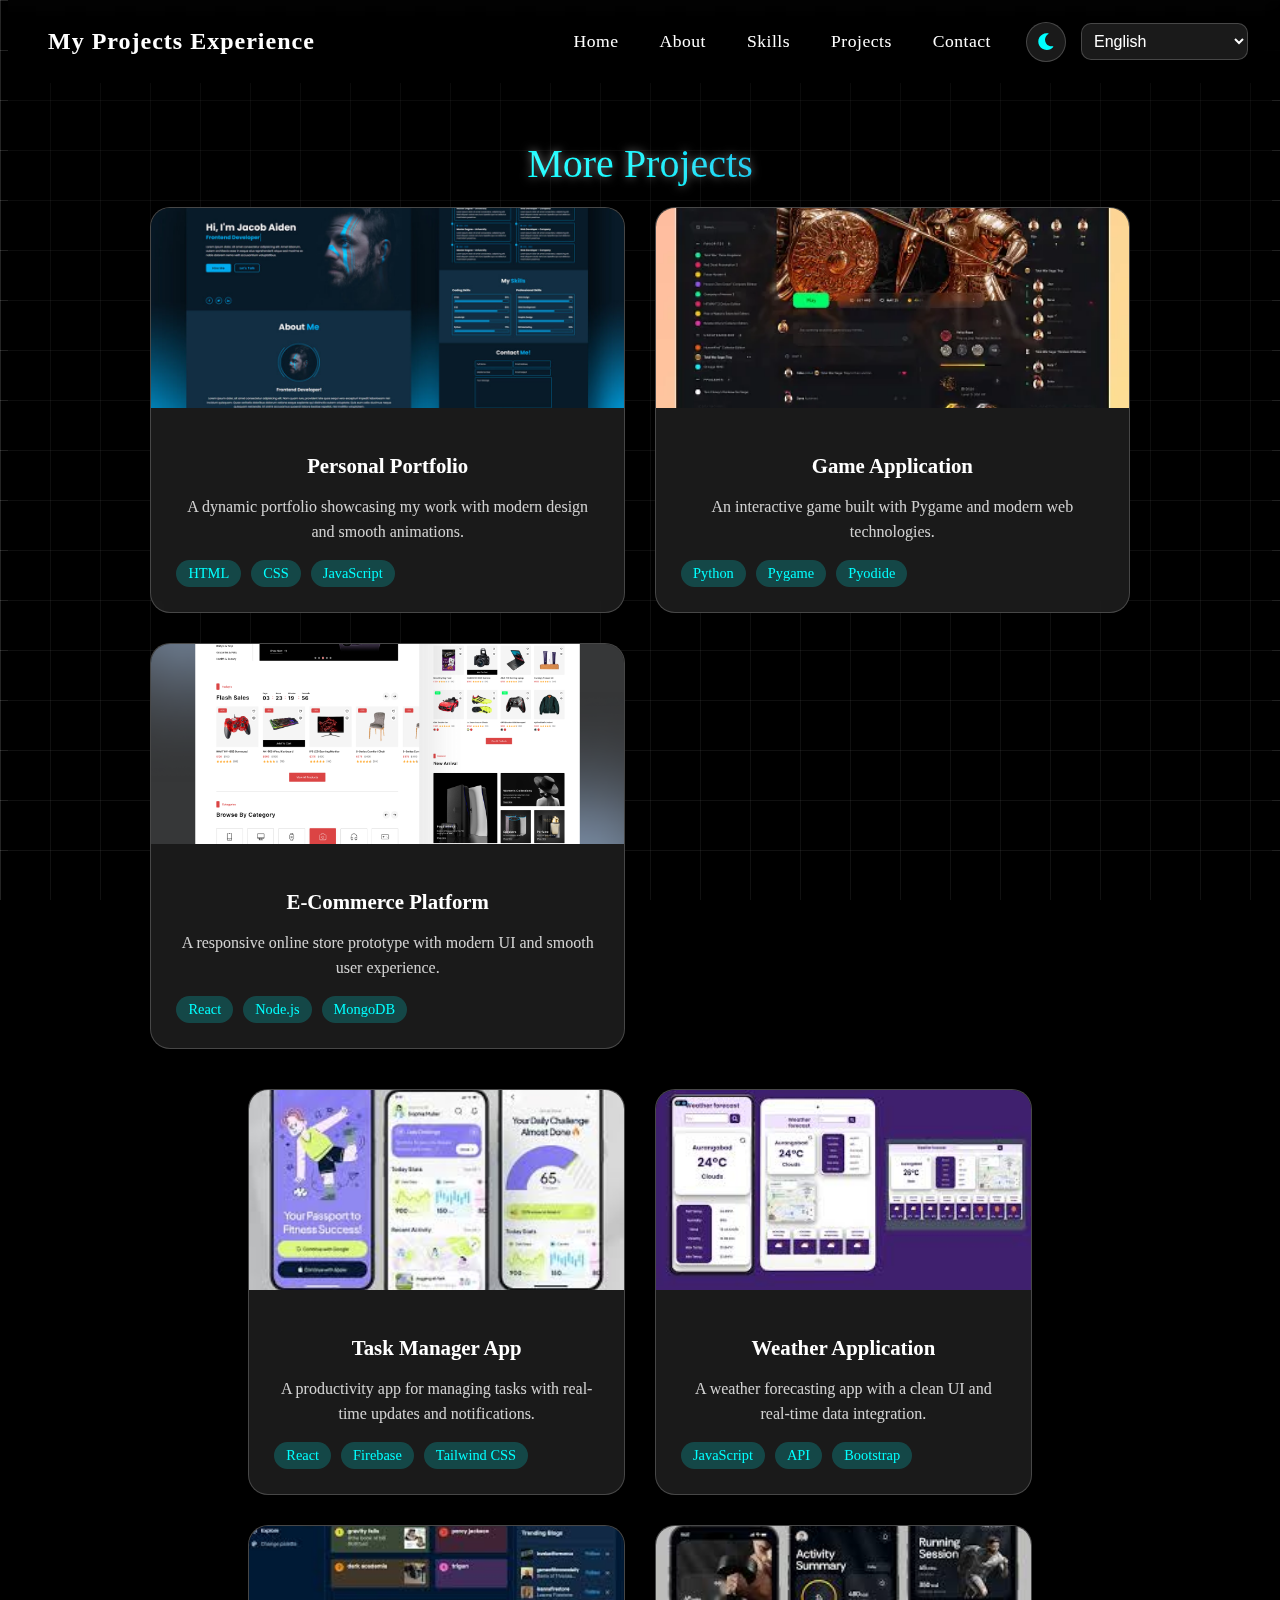
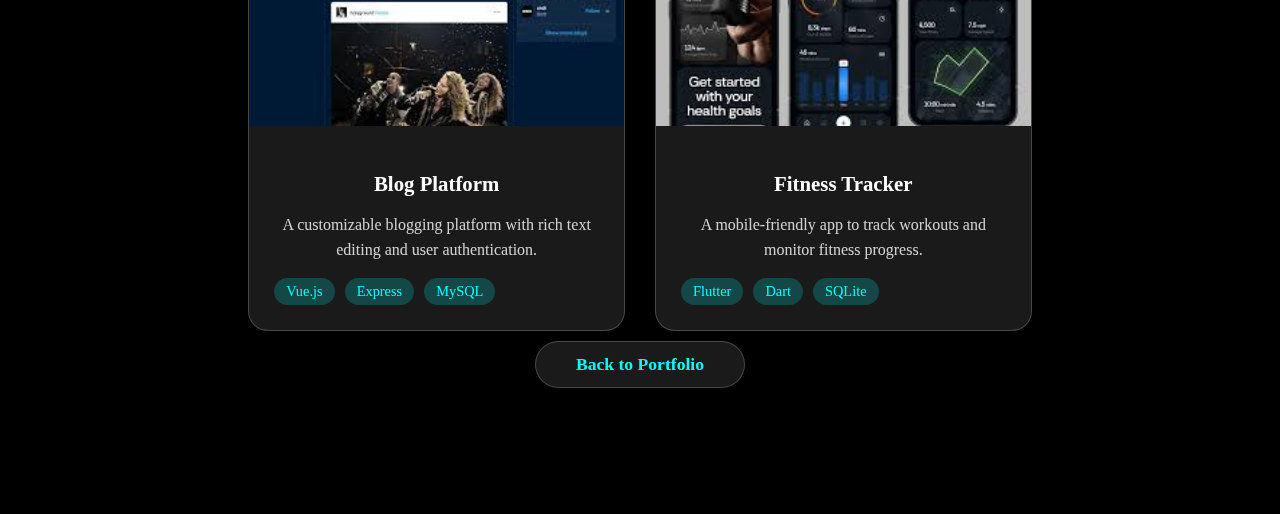
<file: more-projects.html>
<!DOCTYPE html>
<html lang="en">
<head>
  <meta charset="UTF-8">
  <meta name="viewport" content="width=device-width, initial-scale=1.0">
  <title>More Projects - Portfolio</title>
  <link rel="stylesheet" href="style.css">
  <link rel="stylesheet" href="https://cdnjs.cloudflare.com/ajax/libs/font-awesome/6.0.0-beta3/css/all.min.css">
</head>
<body>
  <!-- Navigation -->
  <nav>

    <div class="nav-container">
      <div class="nav-title">My Projects Experience</div>
      <div class="nav-right">
        <button class="hamburger">
          <span></span>
          <span></span>
          <span></span>
        </button>
        <ul>
          <li><a href="index.html" data-lang="nav-home">Home</a></li>
          <li><a href="#about" data-lang="nav-about">About</a></li>
          <li><a href="#skills" data-lang="nav-skills">Skills</a></li>
          <li><a href="#project" data-lang="nav-projects">Projects</a></li>
          <li><a href="#contact" data-lang="nav-contact">Contact</a></li>
        </ul>
        <div class="nav-controls">
          <button id="theme-toggle" title="Toggle Theme"><i class="fas fa-moon"></i></button>
          <select id="language-toggle">
            <option value="en">English</option>
            <option value="id">Bahasa Indonesia</option>
          </select>
        </div>
      </div>
    </nav>

  <!-- More Projects Section -->
  <section id="more-projects" class="section">

  <div class="content">
          <div class="title" data-lang="more-projects-title">More Projects</div>
    <div class="projects-container">
      <div class="project-card">
        <div class="project-image">
          <img src="img/personalporto.jpg" alt="Personal Website">
          <div class="project-overlay">
            <div class="project-buttons">
              <a href="#" class="btn-demo"><i class="fa-solid fa-eye"></i> <span data-lang="project-demo">Live Demo</span></a>
              <a href="#" class="btn-code"><i class="fa-brands fa-github"></i> <span data-lang="project-code">Code</span></a>
            </div>
          </div>
        </div>
        <div class="project-info">
          <h3 data-lang="project-portfolio-title">Personal Portfolio</h3>
          <p data-lang="project-portfolio-desc">A dynamic portfolio showcasing my work with modern design and smooth animations.</p>
          <div class="project-tech">
            <span>HTML</span>
            <span>CSS</span>
            <span>JavaScript</span>
          </div>
        </div>
      </div>
      <div class="project-card">
        <div class="project-image">
          <img src="img/gameproject.webp" alt="Game App">
          <div class="project-overlay">
            <div class="project-buttons">
              <a href="#" class="btn-demo"><i class="fa-solid fa-eye"></i> <span data-lang="project-demo">Live Demo</span></a>
              <a href="#" class="btn-code"><i class="fa-brands fa-github"></i> <span data-lang="project-code">Code</span></a>
            </div>
          </div>
        </div>
        <div class="project-info">
          <h3 data-lang="project-game-title">Game Application</h3>
          <p data-lang="project-game-desc">An interactive game built with Pygame and modern web technologies.</p>
          <div class="project-tech">
            <span>Python</span>
            <span>Pygame</span>
            <span>Pyodide</span>
          </div>
        </div>
      </div>
      <div class="project-card">
        <div class="project-image">
          <img src="img/ecomerce.png" alt="E-Commerce">
          <div class="project-overlay">
            <div class="project-buttons">
              <a href="#" class="btn-demo"><i class="fa-solid fa-eye"></i> <span data-lang="project-demo">Live Demo</span></a>
              <a href="#" class="btn-code"><i class="fa-brands fa-github"></i> <span data-lang="project-code">Code</span></a>
            </div>
          </div>
        </div>
        <div class="project-info">
          <h3 data-lang="project-ecommerce-title">E-Commerce Platform</h3>
          <p data-lang="project-ecommerce-desc">A responsive online store prototype with modern UI and smooth user experience.</p>
          <div class="project-tech">
            <span>React</span>
            <span>Node.js</span>
            <span>MongoDB</span>
          </div>
        </div>
      </div>
    </div>

    <div class="content">

      <div class="projects-container">
        <div class="project-card">
          <div class="project-image">
            <img src="img/taskmanager.jpeg" alt="Task Manager">
            <div class="project-overlay">
              <div class="project-buttons">
                <a href="#" class="btn-demo"><i class="fa-solid fa-eye"></i> <span data-lang="project-demo">Live Demo</span></a>
                <a href="#" class="btn-code"><i class="fa-brands fa-github"></i> <span data-lang="project-code">Code</span></a>
              </div>
            </div>
          </div>
          <div class="project-info">
            <h3 data-lang="project-task-title">Task Manager App</h3>
            <p data-lang="project-task-desc">A productivity app for managing tasks with real-time updates and notifications.</p>
            <div class="project-tech">
              <span>React</span>
              <span>Firebase</span>
              <span>Tailwind CSS</span>
            </div>
          </div>
        </div>
        <div class="project-card">
          <div class="project-image">
            <img src="img/wheater.jpeg" alt="Weather App">
            <div class="project-overlay">
              <div class="project-buttons">
                <a href="#" class="btn-demo"><i class="fa-solid fa-eye"></i> <span data-lang="project-demo">Live Demo</span></a>
                <a href="#" class="btn-code"><i class="fa-brands fa-github"></i> <span data-lang="project-code">Code</span></a>
              </div>
            </div>
          </div>
          <div class="project-info">
            <h3 data-lang="project-weather-title">Weather Application</h3>
            <p data-lang="project-weather-desc">A weather forecasting app with a clean UI and real-time data integration.</p>
            <div class="project-tech">
              <span>JavaScript</span>
              <span>API</span>
              <span>Bootstrap</span>
            </div>
          </div>
        </div>
        <div class="project-card">
          <div class="project-image">
            <img src="img/blog.jpeg" alt="Blog Platform">
            <div class="project-overlay">
              <div class="project-buttons">
                <a href="#" class="btn-demo"><i class="fa-solid fa-eye"></i> <span data-lang="project-demo">Live Demo</span></a>
                <a href="#" class="btn-code"><i class="fa-brands fa-github"></i> <span data-lang="project-code">Code</span></a>
              </div>
            </div>
          </div>
          <div class="project-info">
            <h3 data-lang="project-blog-title">Blog Platform</h3>
            <p data-lang="project-blog-desc">A customizable blogging platform with rich text editing and user authentication.</p>
            <div class="project-tech">
              <span>Vue.js</span>
              <span>Express</span>
              <span>MySQL</span>
            </div>
          </div>
        </div>
        <div class="project-card">
          <div class="project-image">
            <img src="img/tracker.jpeg" alt="Fitness Tracker">
            <div class="project-overlay">
              <div class="project-buttons">
                <a href="#" class="btn-demo"><i class="fa-solid fa-eye"></i> <span data-lang="project-demo">Live Demo</span></a>
                <a href="#" class="btn-code"><i class="fa-brands fa-github"></i> <span data-lang="project-code">Code</span></a>
              </div>
            </div>
          </div>
          <div class="project-info">
            <h3 data-lang="project-fitness-title">Fitness Tracker</h3>
            <p data-lang="project-fitness-desc">A mobile-friendly app to track workouts and monitor fitness progress.</p>
            <div class="project-tech">
              <span>Flutter</span>
              <span>Dart</span>
              <span>SQLite</span>
            </div>
          </div>
        </div>
      </div>
      <a href="index.html#project" class="btn btn-back" data-lang="back-to-portfolio">Back to Portfolio</a>
    </div>
  </section>

  <!-- Animated Background Circles -->
  <ul class="circles">
    <li></li>
    <li></li>
    <li></li>
    <li></li>
    <li></li>
    <li></li>
    <li></li>
    <li></li>
    <li></li>
    <li></li>
  </ul>

  <script src="script.js"></script>
</body>
</html>
</file>
<file: style.css>
/* Base Styles */
html {
  scroll-behavior: smooth;
}


/* Theme Variables */
:root {
  --bg-color: #000;
  --text-color: #fff;
  --accent-color: #00ffff;
  --card-bg: rgba(255, 255, 255, 0.1);
  --card-border: rgba(255, 255, 255, 0.2);
  --overlay-bg: rgba(255, 255, 255, 0.28);
  --section-bg: rgba(0, 0, 0, 0.7);
  --grid-color: rgba(255, 255, 255, 0.1);
  --grid-pulse: rgba(255, 255, 255, 0.05);
}

[data-theme="light"] {
  --bg-color: #f5f5f5;
  --text-color: #333;
  --accent-color: #00b7eb;
  --card-bg: rgba(0, 0, 0, 0.05);
  --card-border: rgba(0, 0, 0, 0.1);
  --overlay-bg: rgba(0, 0, 0, 0.1);
  --section-bg: rgba(0, 0, 0, 0.9);
  --grid-color: rgba(0, 0, 0, 0.05);
  --grid-pulse: rgba(0, 0, 0, 0.03);
}

body {
  background-color: var(--bg-color);
  color: var(--text-color);
  min-height: 100vh;
  overflow-x: hidden;
  position: relative;
  transition: background-color 0.3s ease, color 0.3s ease;
}



/* Background Grid Effect */
body::before {
  content: '';
  position: fixed;
  top: 0;
  left: 0;
  right: 0;
  bottom: 0;
  background-color: var(--bg-color);
  background-image: 
    linear-gradient(var(--grid-color) 1px, transparent 1px),
    linear-gradient(90deg, var(--grid-color) 1px, transparent 1px);
  background-size: 50px 50px;
  z-index: -2;
  pointer-events: none;
}

body::after {
  content: '';
  position: fixed;
  top: 0;
  left: 0;
  right: 0;
  bottom: 0;
  background-image: 
    linear-gradient(var(--grid-pulse) 1px, transparent 1px),
    linear-gradient(90deg, var(--grid-pulse) 1px, transparent 1px);
  background-size: 50px 50px;
  animation: gridPulse 4s ease-in-out infinite;
  z-index: -1;
  pointer-events: none;
}

body:hover::before {
  background-image: 
    linear-gradient(var(--grid-color) 1px, transparent 1px),
    linear-gradient(90deg, var(--grid-color) 1px, transparent 1px);
}

@keyframes gridPulse {
  0%, 100% { opacity: 0.1; }
  50% { opacity: 0.15; }
}

/* Navigation */
nav {
  position: fixed;
  top: 0;
  width: 100%;
  background: rgba(0, 0, 0, 0.3);
  backdrop-filter: blur(10px);
  border-bottom: 0px solid var(--card-border);
  padding: 15px 0;
  z-index: 100;
  transition: background-color 0.3s ease;
}



.nav-container {
  display: flex;
  justify-content: space-between;
  align-items: center;
  max-width: 1200px;
  margin: 0 auto;
  padding: 0 20px;
}

.nav-title {
  color: var(--text-color);
  font-size: 1.5rem;
  font-weight: 700;
  letter-spacing: 1px;
}

nav ul {
  list-style: none;
  display: flex;
  justify-content: flex-end;
  align-items: center;
  gap: 1px;
}

nav ul li a {
  color: var(--text-color);
  text-decoration: none;
  font-size: 1.1rem;
  font-weight: 500;
  padding: 8px 20px;
  border-radius: 25px;
  transition: all 0.3s ease;
  position: relative;
  letter-spacing: 0.5px;
}

nav ul li a::before {
  content: '';
  position: absolute;
  inset: 0;
  border-radius: 25px;
  background: linear-gradient(225deg, var(--accent-color), #00f7ff, #00b7eb);
  opacity: 0;
  transition: opacity 0.3s ease;
  z-index: -1;
}

nav ul li a:hover {
  color: var(--text-color);
  transform: translateY(-2px);
  box-shadow: 0 5px 15px rgba(0, 255, 255, 0.3);
}

nav ul li a:hover::before {
  opacity: 1;
}

.nav-controls {
  display: flex;
  align-items: center;
  gap: 15px;
}

#theme-toggle {
  background: var(--card-bg);
  border: 1px solid var(--card-border);
  border-radius: 50%;
  width: 40px;
  height: 40px;
  cursor: pointer;
  color: var(--accent-color);
  font-size: 1.2rem;
  display: flex;
  align-items: center;
  justify-content: center;
  transition: all 0.3s ease;
}

#theme-toggle:hover {
  background: var(--accent-color);
  color: var(--text-color);
}

#language-toggle {
  background: var(--card-bg);
  border: 1px solid var(--card-border);
  border-radius: 10px;
  padding: 8px;
  color: var(--text-color);
  font-size: 1rem;
  cursor: pointer;
  transition: all 0.3s ease;
}

#language-toggle:focus {
  outline: none;
  border-color: var(--accent-color);
}

/* ===== PERBAIKAN CSS UNTUK LAYOUT NAVBAR ===== */

/* Hamburger Menu Styles */
.hamburger {
    display: none;
    flex-direction: column;
    cursor: pointer;
    padding: 5px;
    background: transparent;
    border: none;
}

.hamburger span {
    width: 25px;
    height: 3px;
    background: var(--text-color);
    margin: 3px 0;
    transition: 0.3s;
    border-radius: 3px;
}

/* Animasi Hamburger saat Active */
.hamburger.active span:nth-child(1) {
    transform: rotate(-45deg) translate(-5px, 6px);
}

.hamburger.active span:nth-child(2) {
    opacity: 0;
}

.hamburger.active span:nth-child(3) {
    transform: rotate(45deg) translate(-5px, -6px);
}

/* ===== RESPONSIVE STYLES ===== */
@media screen and (max-width: 768px) {
    /* Tampilkan hamburger */
    .hamburger {
        display: flex;
    }

    /* Update nav-container untuk layout horizontal */
    .nav-container {
        display: flex;
        justify-content: space-between;
        align-items: center;
        flex-wrap: nowrap; /* Pastikan tidak wrap */
    }

    /* Nav title tetap di kiri */
    .nav-title {
        flex: 1;
    }

    /* Container untuk hamburger dan controls */
    .nav-right {
        display: flex;
        align-items: center;
        gap: 15px;
    }

    /* Jika belum ada .nav-right, buat dengan flexbox */
    .nav-container > .hamburger,
    .nav-container > .nav-controls {
        display: flex;
        align-items: center;
    }

    /* Alternatif: gunakan flexbox langsung pada nav-container */
    .nav-container {
        display: grid;
        grid-template-columns: 1fr auto auto;
        align-items: center;
        gap: 15px;
    }

    /* Menu navigation - sembunyikan dan ubah jadi mobile menu */
    nav ul {
        position: fixed;
        top: 70px; /* Sesuaikan dengan tinggi navbar */
        left: -100%;
        width: 100%;
        flex-direction: column;
        background: rgba(0, 0, 0, 0.95);
        backdrop-filter: blur(15px);
        padding: 2rem 0;
        gap: 0;
        transition: left 0.3s ease;
        box-shadow: 0 10px 30px rgba(0, 0, 0, 0.3);
        border-bottom: 1px solid var(--card-border);
        justify-content: center;
        align-items: center;
        z-index: 99;
    }

    /* Menu aktif (slide in dari kiri) */
    nav ul.active {
        left: 0;
    }

    /* Update menu items untuk mobile */
    nav ul li {
        margin: 1rem 0;
        width: 80%;
        text-align: center;
    }

    nav ul li a {
        display: block;
        padding: 15px 20px;
        margin: 0;
        font-size: 1.2rem;
        border-radius: 15px;
        width: 100%;
    }

    nav ul li a:hover {
        transform: scale(1.05);
    }

    /* Sesuaikan ukuran controls di mobile */
    .nav-controls {
        display: flex;
        align-items: center;
        gap: 10px;
        z-index: 101; /* Di atas menu mobile */
    }

    #theme-toggle {
        width: 35px;
        height: 35px;
        font-size: 1rem;
    }

    #language-toggle {
        padding: 6px;
        font-size: 0.9rem;
        min-width: 60px;
    }
}
/* ===== CSS UNTUK STRUKTUR HTML DENGAN WRAPPER ===== */

/* Container untuk hamburger dan controls */
.nav-right {
    display: flex;
    align-items: center;
    gap: 15px;
}

/* Hamburger Menu Styles */
.hamburger {
    display: none;
    flex-direction: column;
    cursor: pointer;
    padding: 5px;
    background: transparent;
    border: none;
}

.hamburger span {
    width: 25px;
    height: 3px;
    background: var(--text-color);
    margin: 3px 0;
    transition: 0.3s;
    border-radius: 3px;
}

/* Animasi Hamburger saat Active */
.hamburger.active span:nth-child(1) {
    transform: rotate(-45deg) translate(-5px, 6px);
}

.hamburger.active span:nth-child(2) {
    opacity: 0;
}

.hamburger.active span:nth-child(3) {
    transform: rotate(45deg) translate(-5px, -6px);
}

/* ===== RESPONSIVE STYLES ===== */
@media screen and (max-width: 768px) {
    /* Tampilkan hamburger */
    .hamburger {
        display: flex;
    }

    /* Sembunyikan menu desktop */
    nav ul {
        display: none;
    }

    /* Menu mobile ketika aktif */
    nav ul.active {
        display: flex;
        position: fixed;
        top: 70px;
        left: 0;
        width: 100%;
        flex-direction: column;
        background: rgba(0, 0, 0, 0.95);
        backdrop-filter: blur(15px);
        padding: 2rem 0;
        gap: 0;
        box-shadow: 0 10px 30px rgba(0, 0, 0, 0.3);
        border-bottom: 1px solid var(--card-border);
        justify-content: center;
        align-items: center;
        z-index: 99;
    }

    /* Menu items mobile */
    nav ul.active li {
        margin: 1rem 0;
        width: 80%;
        text-align: center;
    }

    nav ul.active li a {
        display: block;
        padding: 15px 20px;
        margin: 0;
        font-size: 1.2rem;
        border-radius: 15px;
        width: 100%;
    }

    nav ul.active li a:hover {
        transform: scale(1.05);
    }

    /* Container kanan tetap horizontal */
    .nav-right {
        gap: 10px;
    }

    /* Sesuaikan ukuran controls di mobile */
    #theme-toggle {
        width: 35px;
        height: 35px;
        font-size: 1rem;
    }

    #language-toggle {
        padding: 6px;
        font-size: 0.9rem;
        min-width: 60px;
    }
}

/* ===== TABLET STYLES ===== */
@media screen and (max-width: 1024px) and (min-width: 769px) {
    .nav-right {
        gap: 12px;
    }
}

/* ===== MOBILE KECIL ===== */
@media screen and (max-width: 480px) {
    .nav-right {
        gap: 8px;
    }

    .nav-title {
        font-size: 1.2rem;
    }

    #theme-toggle {
        width: 32px;
        height: 32px;
        font-size: 0.9rem;
    }

    #language-toggle {
        padding: 5px;
        font-size: 0.8rem;
        min-width: 50px;
    }
}



/* Section Base Styles */
section {
    position: relative;
    display: flex;
    justify-content: center;
    align-items: center;
    min-height: 100vh;
    padding: 80px 20px 20px;
    overflow: hidden;
}

.section {
    min-height: 70vh;
    background: linear-gradient(180deg, rgba(0, 0, 0, 0.7) 0%, rgba(0, 0, 0, 0.3) 100%);
    margin-top: 20px;
    border-radius: 20px;
    box-shadow: 0 4px 16px rgba(0, 0, 0, 0.2);
    position: relative;
    z-index: 1;
}

.content {
    
    color: white;
    padding: 40px;
    position: relative;
    z-index: 2;
    display: flex;
    flex-direction: column;
    align-items: center;
    text-align: center;
    max-width: 2000px;
    width: 80%;
}

.title {
    text-align: center;
    font-size: 2.5rem;
    margin-bottom: 20px;
    text-shadow: 0 0 10px rgba(255, 255, 255, 0.5);
    background: linear-gradient(45deg, #00ffff, #00f7ff, #00b7eb);
    -webkit-background-clip: text;
    -webkit-text-fill-color: transparent;
    background-clip: text;
}

.description {
    text-shadow: 0 0 10px rgba(41, 41, 41, 0.5);
    text-align: center;
    font-size: 1.1rem;
    opacity: 0.8;
    max-width: 600px;
    margin: 0 auto 30px;
    line-height: 1.6;
}

/* Home Section */
#home {
    background: url('https://via.placeholder.com/1920x1080') no-repeat center center/cover;
    position: relative;
}

#home .content {
  
    flex-direction: row;
    gap: 30px;
    background: linear-gradient(180deg, rgba(255, 255, 255, 0.28) 0%, rgba(255, 255, 255, 0) 100%);
    backdrop-filter: blur(30px);
    border-radius: 20px;
    box-shadow: 0 0.5px 0 1px rgba(255, 255, 255, 0.23) inset, 0 1px 0 0 rgba(255, 255, 255, 0.66) inset, 0 4px 16px rgba(0, 0, 0, 0.12);
}



.btn {
  display: block;
  padding: 12px 40px;
  margin: 10px auto;
  font-size: 1.1rem;
  font-weight: 700;
  border-radius: 25px;
  outline: none;
  text-decoration: none;
  color: var(--accent-color);
  background: var(--card-bg);
  box-shadow: 0 6px 30px rgba(0, 0, 0, 0.1);
  border: 1px solid var(--card-border);
  cursor: pointer;
  transition: all 0.3s ease;
}

.btn:hover {
  animation: gelatine 0.5s 1;
  transform: translateY(-2px);
  box-shadow: 0 8px 35px rgba(0, 0, 0, 0.2);
}

@keyframes gelatine {
    0%, 100% { transform: scale(1, 1); }
    25% { transform: scale(0.9, 1.1); }
    50% { transform: scale(1.1, 0.9); }
    75% { transform: scale(0.95, 1.05); }
}

/* Swiper Styles */
.swiper {
    width: 250px;
    height: 450px;
    padding: 50px 0;
}

.swiper-slide {
    position: relative;
    box-shadow: 0 15px 50px rgba(0, 0, 0, 0.2);
    border-radius: 10px;
    user-select: none;
}

.swiper-slide img {
    position: absolute;
    inset: 0;
    width: 100%;
    height: 100%;
    object-fit: cover;
    border-radius: 10px;
}

.img-position {
    object-position: 50% 0%;
}

.overlay {
    position: absolute;
    inset: 0;
    width: 100%;
    height: 100%;
    background: linear-gradient(to top, #0f2027, transparent, transparent);
    border-radius: 10px;
}

/* About Section */
.about-container {
    display: grid;
    grid-template-columns: 1fr 1fr;
    gap: 40px;
    align-items: center;
    max-width: 1200px;
    width: 100%;
}

.about-text {
    text-align: left;
}

.about-stats {
    display: flex;
    gap: 30px;
    margin-top: 30px;
}

.stat-item {
    text-align: center;
    padding: 20px;
    background: rgba(255, 255, 255, 0.1);
    border-radius: 15px;
    backdrop-filter: blur(10px);
    border: 1px solid rgba(255, 255, 255, 0.2);
}

.stat-number {
    font-size: 2rem;
    font-weight: 700;
    color: #00ffff;
    margin-bottom: 5px;
}

.stat-label {
    font-size: 0.9rem;
    opacity: 0.8;
}

.profile-card {
    background: linear-gradient(135deg, rgba(255, 255, 255, 0.1) 0%, rgba(255, 255, 255, 0.05) 100%);
    border-radius: 20px;
    padding: 30px;
    text-align: center;
    backdrop-filter: blur(15px);
    border: 1px solid rgba(255, 255, 255, 0.2);
    box-shadow: 0 8px 32px rgba(0, 0, 0, 0.2);
}

.profile-image {
    width: 150px;
    height: 150px;
    margin: 0 auto 20px;
    border-radius: 50%;
    overflow: hidden;
    border: 3px solid rgba(0, 255, 255, 0.5);
}

.profile-image img {
    width: 100%;
    height: 100%;
    object-fit: cover;
}

.profile-info h3 {
    font-size: 1.5rem;
    margin-bottom: 10px;
    color: #fff;
}

.profile-info p {
    opacity: 0.8;
    font-size: 1.1rem;
}

/* Skills Section */
.skills-container {
    display: grid;
    grid-template-columns: repeat(auto-fit, minmax(350px, 1fr));
    gap: 30px;
    max-width: 1200px;
    width: 100%;
}

.skill-category {
    background: rgba(255, 255, 255, 0.1);
    border-radius: 20px;
    padding: 30px;
    backdrop-filter: blur(15px);
    border: 1px solid rgba(255, 255, 255, 0.2);
}

.skill-category h3 {
    font-size: 1.5rem;
    margin-bottom: 20px;
    color: #00ffff;
    display: flex;
    align-items: center;
    gap: 10px;
}

.skill-grid {
    display: flex;
    flex-direction: column;
    gap: 15px;
}

.skill-item {
    display: flex;
    align-items: center;
    gap: 15px;
    padding: 15px;
    background: rgba(255, 255, 255, 0.05);
    border-radius: 10px;
    transition: all 0.3s ease;
}

.skill-item:hover {
    background: rgba(255, 255, 255, 0.1);
    transform: translateY(-2px);
}

.skill-icon {
    font-size: 2rem;
    color: #00ffff;
    min-width: 40px;
    display: flex;
    justify-content: center;
    align-items: center;
}

.skill-info {
    flex: 1;
}

.skill-info h4 {
    margin-bottom: 8px;
    color: #fff;
}

.skill-bar {
    height: 8px;
    background: rgba(255, 255, 255, 0.1);
    border-radius: 4px;
    overflow: hidden;
}

.skill-progress {
    height: 100%;
    background: linear-gradient(90deg, #00ffff, #00f7ff, #00b7eb);
    border-radius: 4px;
    transition: width 0.3s ease;
}

/* Projects Section */
.projects-container {
    display: grid;
    grid-template-columns: repeat(auto-fit, minmax(350px, 1fr));
    gap: 30px;
    max-width: 1200px;
    width: 100%;
}

.project-card {
    background: rgba(255, 255, 255, 0.1);
    border-radius: 20px;
    overflow: hidden;
    backdrop-filter: blur(15px);
    border: 1px solid rgba(255, 255, 255, 0.2);
    transition: all 0.3s ease;
    cursor: pointer;
}

.project-card:hover {
    transform: translateY(-10px);
    box-shadow: 0 15px 40px rgba(0, 0, 0, 0.3);
}

.project-image {
    position: relative;
    height: 200px;
    overflow: hidden;
}

.project-image img {
    width: 100%;
    height: 100%;
    object-fit: cover;
    transition: transform 0.3s ease;
}

.project-card:hover .project-image img {
    transform: scale(1.1);
}

.project-overlay {
    position: absolute;
    top: 0;
    left: 0;
    right: 0;
    bottom: 0;
    background: rgba(0, 0, 0, 0.7);
    display: flex;
    align-items: center;
    justify-content: center;
    opacity: 0;
    transition: opacity 0.3s ease;
}

.project-card:hover .project-overlay {
    opacity: 1;
}

.project-buttons {
    display: flex;
    gap: 15px;
}

.btn-demo, .btn-code {
    padding: 10px 20px;
    border-radius: 25px;
    text-decoration: none;
    font-weight: 600;
    transition: all 0.3s ease;
    display: flex;
    align-items: center;
    gap: 8px;
}

.btn-demo {
    background: linear-gradient(45deg, #00ffff, #00f7ff);
    color: white;
}

.btn-code {
    background: rgba(255, 255, 255, 0.2);
    color: white;
    border: 1px solid rgba(255, 255, 255, 0.3);
}

.btn-demo:hover, .btn-code:hover {
    transform: translateY(-2px);
    box-shadow: 0 5px 15px rgba(0, 0, 0, 0.3);
}

.project-info {
    padding: 25px;
}

.project-info h3 {
    font-size: 1.3rem;
    margin-bottom: 10px;
    color: #fff;
}

.project-info p {
    opacity: 0.8;
    margin-bottom: 15px;
    line-height: 1.6;
}

.project-tech {
    display: flex;
    gap: 10px;
    flex-wrap: wrap;
}

.project-tech span {
    background: rgba(0, 255, 255, 0.2);
    color: #00ffff;
    padding: 5px 12px;
    border-radius: 15px;
    font-size: 0.9rem;
    font-weight: 500;
}

/* Contact Section */
.contact-container {
    display: grid;
    grid-template-columns: 1fr 1fr;
    gap: 50px;
    max-width: 1200px;
    width: 100%;
}

.contact-info {
    text-align: left;
}

.contact-details {
    margin-top: 30px;
}

.contact-item {
    display: flex;
    align-items: center;
    gap: 20px;
    margin-bottom: 25px;
    padding: 20px;
    background: rgba(255, 255, 255, 0.1);
    border-radius: 15px;
    backdrop-filter: blur(10px);
    border: 1px solid rgba(255, 255, 255, 0.2);
    transition: all 0.3s ease;
}

.contact-item:hover {
    background: rgba(255, 255, 255, 0.15);
    transform: translateY(-2px);
}

.contact-icon {
    font-size: 2rem;
    color: #00ffff;
    min-width: 50px;
    display: flex;
    justify-content: center;
}

.contact-text h4 {
    margin-bottom: 5px;
    color: #fff;
}

.contact-text p {
    opacity: 0.8;
}

.contact-form {
    background: rgba(255, 255, 255, 0.1);
    padding: 40px;
    border-radius: 20px;
    backdrop-filter: blur(15px);
    border: 1px solid rgba(255, 255, 255, 0.2);
}

.form-group {
    margin-bottom: 20px;
}

.form-group input,
.form-group textarea {
    width: 100%;
    padding: 15px;
    border: 1px solid rgba(255, 255, 255, 0.3);
    border-radius: 10px;
    background: rgba(255, 255, 255, 0.1);
    color: #fff;
    font-size: 1rem;
    transition: all 0.3s ease;
}

.form-group input::placeholder,
.form-group textarea::placeholder {
    color: rgba(255, 255, 255, 0.7);
}

.form-group input:focus,
.form-group textarea:focus {
    outline: none;
    border-color: #00ffff;
    box-shadow: 0 0 10px rgba(0, 255, 255, 0.3);
}

.btn-submit {
    background: linear-gradient(45deg, #00ffff, #00f7ff);
    color: white;
    padding: 15px 40px;
    border: none;
    border-radius: 25px;
    font-size: 1.1rem;
    font-weight: 600;
    cursor: pointer;
    transition: all 0.3s ease;
    display: flex;
    align-items: center;
    gap: 10px;
    margin: 0 auto;
}

.btn-submit:hover {
    transform: translateY(-2px);
    box-shadow: 0 8px 25px rgba(0, 255, 255, 0.4);
}

/* Footer */
footer {
    background: linear-gradient(180deg, rgba(0, 0, 0, 0.9) 0%, rgba(0, 0, 0, 1) 100%);
    padding: 60px 0 20px;
    border-top: 1px solid rgba(255, 255, 255, 0.1);
    margin-top: 50px;
}

.footer-content {
    display: grid;
    grid-template-columns: repeat(auto-fit, minmax(250px, 1fr));
    gap: 40px;
    max-width: 1200px;
    margin: 0 auto;
    padding: 0 20px;
}

.footer-section h3 {
    color: #fff;
    margin-bottom: 20px;
    font-size: 1.3rem;
}

.footer-section p {
    color: rgba(255, 255, 255, 0.8);
    line-height: 1.6;
    margin-bottom: 20px;
}

.footer-section ul {
    list-style: none;
}

.footer-section ul li {
    margin-bottom: 10px;
}

.footer-section ul li a {
    color: rgba(255, 255, 255, 0.8);
    text-decoration: none;
    transition: color 0.3s ease;
}

.footer-section ul li a:hover {
    color: #00ffff;
}

.social-links {
    display: flex;
    gap: 15px;
}

.social-links a {
    display: inline-block;
    width: 40px;
    height: 40px;
    background: rgba(255, 255, 255, 0.1);
    border-radius: 50%;
    text-align: center;
    line-height: 40px;
    color: #fff;
    font-size: 1.2rem;
    transition: all 0.3s ease;
}

.social-links a:hover {
    background: linear-gradient(45deg,#00ffff, #00f7ff);
    transform: translateY(-2px);
}

.footer-bottom {
    text-align: center;
    padding: 20px;
    margin-top: 40px;
    border-top: 1px solid rgba(255, 255, 255, 0.1);
    color: rgba(255, 255, 255, 0.6);
}

/* Animated Background Circles */
.circles {
    position: absolute;
    top: 0;
    left: 0;
    width: 100%;
    height: 100%;
    overflow: hidden;
    z-index: -1;
}

.circles li {
    position: absolute;
    display: block;
    list-style: none;
    width: 20px;
    height: 20px;
    background: rgba(255, 255, 255, 0.1);
    animation: animate 25s linear infinite;
    bottom: -150px;
}

.circles li:nth-child(1) {
    left: 25%;
    width: 80px;
    height: 80px;
    animation-delay: 0s;
}

.circles li:nth-child(2) {
    left: 10%;
    width: 20px;
    height: 20px;
    animation-delay: 2s;
    animation-duration: 12s;
}

.circles li:nth-child(3) {
    left: 70%;
    width: 20px;
    height: 20px;
    animation-delay: 4s;
}

.circles li:nth-child(4) {
    left: 40%;
    width: 60px;
    height: 60px;
    animation-delay: 0s;
    animation-duration: 18s;
}

.circles li:nth-child(5) {
    left: 65%;
    width: 20px;
    height: 20px;
    animation-delay: 0s;
}

.circles li:nth-child(6) {
    left: 75%;
    width: 110px;
    height: 110px;
    animation-delay: 3s;
}

.circles li:nth-child(7) {
    left: 35%;
    width: 150px;
    height: 150px;
    animation-delay: 7s;
}

.circles li:nth-child(8) {
    left: 50%;
    width: 25px;
    height: 25px;
    animation-delay: 15s;
    animation-duration: 45s;
}

.circles li:nth-child(9) {
    left: 20%;
    width: 15px;
    height: 15px;
    animation-delay: 2s;
    animation-duration: 35s;
}

.circles li:nth-child(10) {
    left: 85%;
    width: 150px;
    height: 150px;
    animation-delay: 0s;
    animation-duration: 11s;
}

@keyframes animate {
    0% {
        transform: translateY(0) rotate(0deg);
        opacity: 1;
        border-radius: 0;
    }
    100% {
        transform: translateY(-1000px) rotate(720deg);
        opacity: 0;
        border-radius: 50%;
    }
}

/* Responsive Design */
@media (max-width: 768px) {
    .content {
        padding: 40px 20px;
    }
    
    .title {
        font-size: 2rem;
    }
    
    .description {
        font-size: 1rem;
    }
    
    #home .content {
        flex-direction: column;
        text-align: center;
    }
    
    .about-container {
        grid-template-columns: 1fr;
        gap: 30px;
    }
    
    .about-text {
        text-align: center;
    }
    
    .about-stats {
        justify-content: center;
    }
    
    .skills-container {
        grid-template-columns: 1fr;
    }
    
    .projects-container {
        grid-template-columns: 1fr;
    }
    
    .contact-container {
        grid-template-columns: 1fr;
        gap: 30px;
    }
    
    .footer-content {
        grid-template-columns: 1fr;
        text-align: center;
    }
    
    .nav-container {
        flex-direction: column;
        gap: 10px;
    }
    
    nav ul {
        justify-content: center;
        flex-wrap: wrap;
        gap: 10px;
    }
    
    nav ul li a {
        font-size: 0.9rem;
        padding: 6px 15px;
    }
}

@media (max-width: 480px) {
    .title {
        font-size: 1.8rem;
    }
    
    .content {
        padding: 30px 15px;
    }
    
    .about-stats {
        flex-direction: column;
        align-items: center;
    }
    
    .stat-item {
        width: 100%;
        max-width: 200px;
    }
    
    .contact-form {
        padding: 25px;
    }
    
    .project-buttons {
        flex-direction: column;
        gap: 10px;
    }
    
    .btn-demo, .btn-code {
        padding: 8px 16px;
        font-size: 0.9rem;
    }
}

/* Scroll Animations */
@keyframes fadeInUp {
    from {
        opacity: 0;
        transform: translateY(50px);
    }
    to {
        opacity: 1;
        transform: translateY(0);
    }
}

.fade-in-up {
    animation: fadeInUp 0.8s ease-out;
}

/* Additional Hover Effects */
.project-card::before {
    content: '';
    position: absolute;
    top: 0;
    left: -100%;
    width: 100%;
    height: 100%;
    background: linear-gradient(90deg, transparent, rgba(255, 255, 255, 0.1), transparent);
    transition: left 0.5s;
}

.project-card:hover::before {
    left: 100%;
}

/* Custom Scrollbar */
::-webkit-scrollbar {
    width: 8px;
}

::-webkit-scrollbar-track {
    background: rgba(255, 255, 255, 0.1);
}

::-webkit-scrollbar-thumb {
    background: linear-gradient(45deg, #00ffff, #00f7ff);
    border-radius: 4px;
}

::-webkit-scrollbar-thumb:hover {
    background: linear-gradient(45deg, #00b7eb, #00f7ff);
}
</file>
